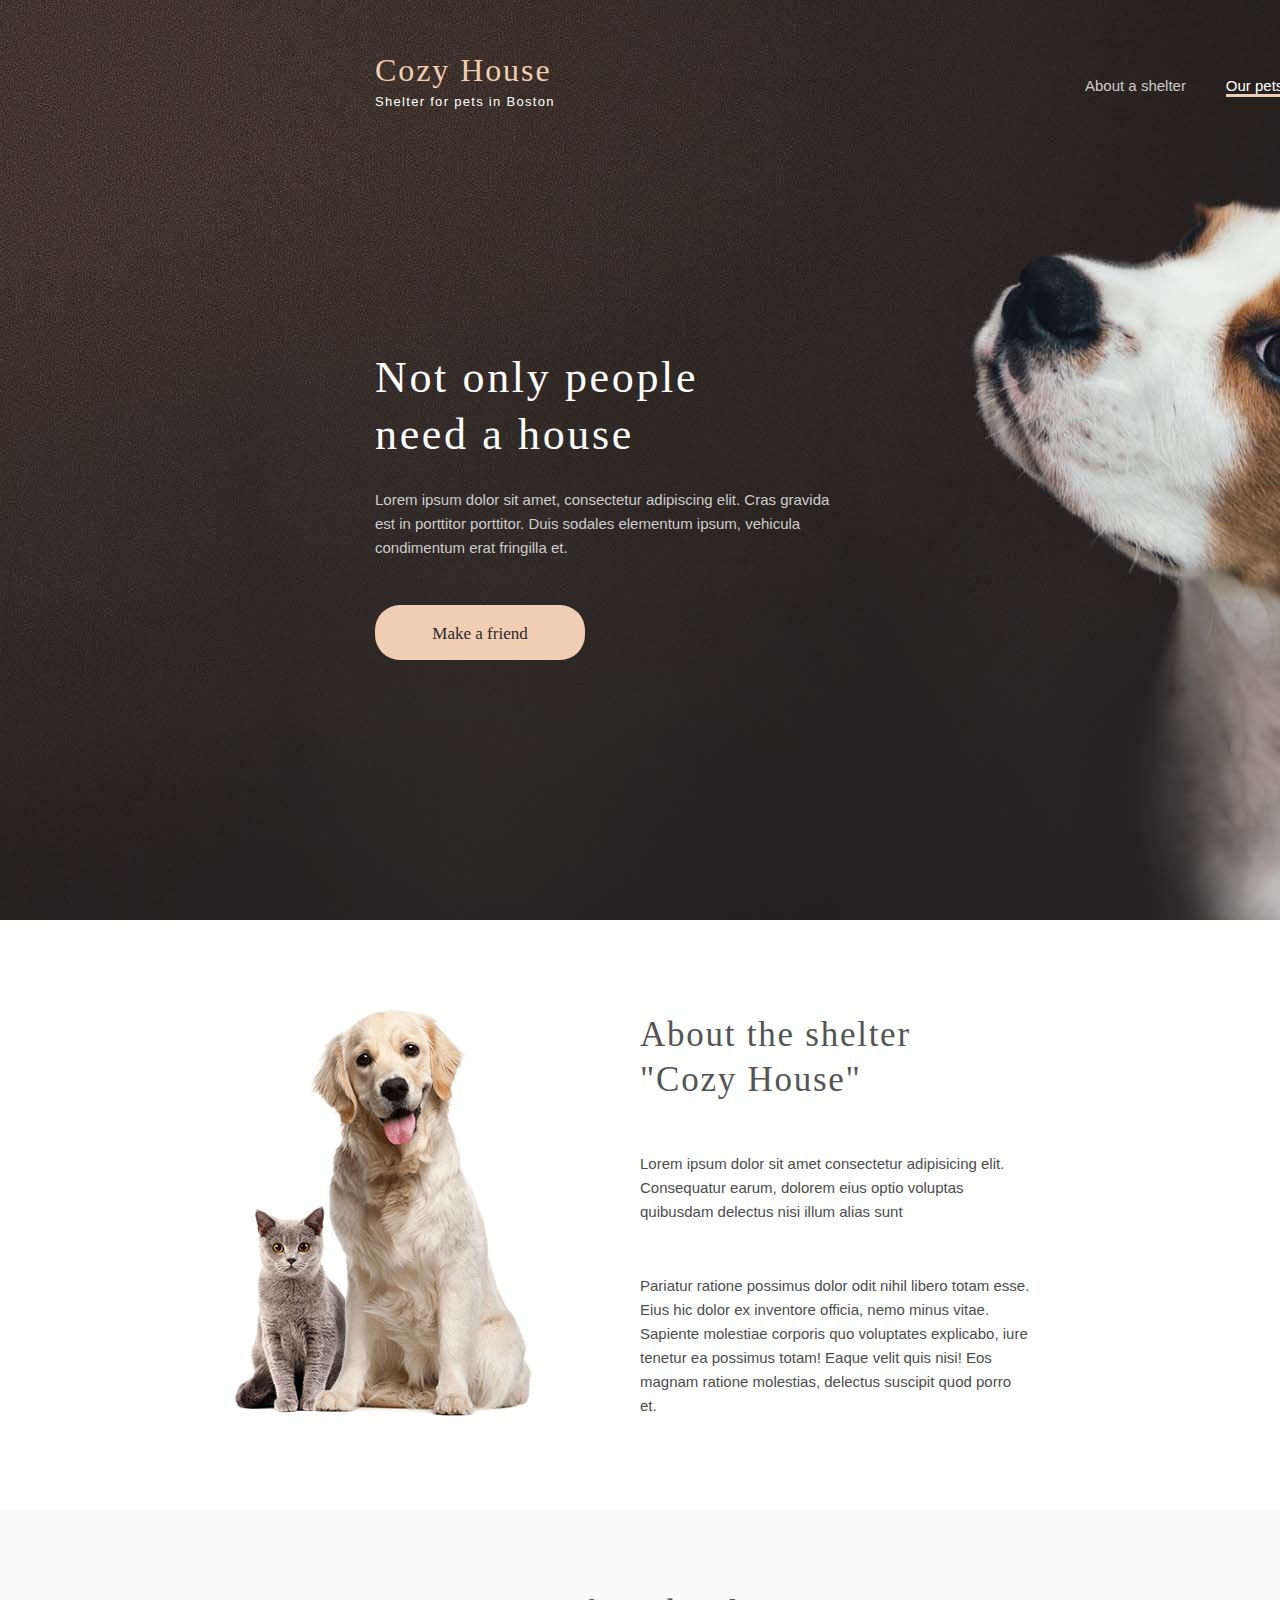
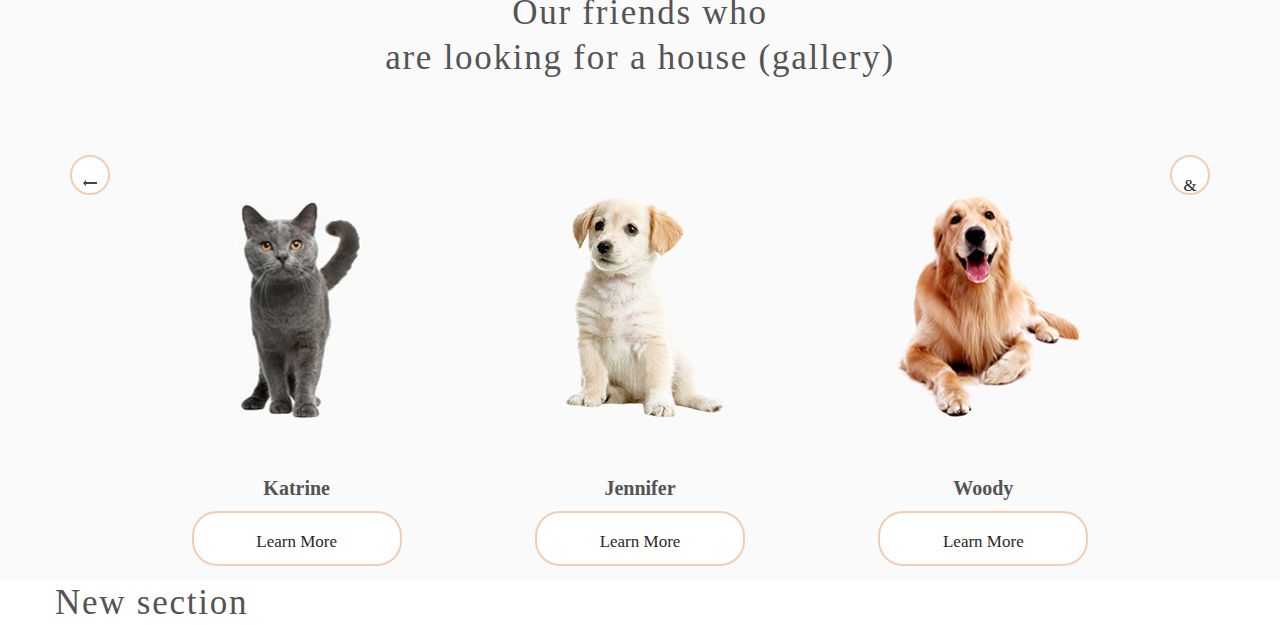
<file: index.html>
<!DOCTYPE html>
<html lang="en">

<head>
    <meta charset="UTF-8">
    <meta http-equiv="X-UA-Compatible" content="IE=edge">
    <meta name="viewport" content="width=device-width, initial-scale=1.0">
    <link rel="preconnect" href="https://fonts.googleapis.com">
    <link rel="preconnect" href="https://fonts.gstatic.com" crossorigin>
    <link href="https://fonts.googleapis.com/css2?family=Oswald:wght@400;500&family=Roboto:wght@300;500&display=swap"
        rel="stylesheet">
    <link rel="stylesheet" href="css/style.css">
    <title>Cozy House</title>
</head>

<body>
    <header class="header">
        <div class="container">
            <div class="header__block">
                <div class="header__title">
                    <div class="logo-large">Cozy House</div>
                    <div class="logo-desc">Shelter for pets in Boston</div>
                </div>
                <nav class="header__nav">
                    <span class="menu__line"><a href="#">About a shelter</a></span>
                    <span class="menu__line"><a href="#" class="active">Our pets</a></span>
                    <span class="menu__line"><a href="#">To help the shelter</a></span>
                    <span class="menu__line"><a href="#">Contacts</a></span>
                </nav>
            </div>
            <h1>Not only people<br>
                need a house</h1>
            <div class="header__desc">Lorem ipsum dolor sit amet, consectetur adipiscing elit. Cras gravida 
                est in porttitor  porttitor. Duis sodales elementum ipsum, vehicula 
                condimentum erat fringilla et.</div>
            <button class="make-friend">Make a friend</button>
        </div>
    </header>

    <section>
        <div class="container">
            <div class="about__block">
                <div class="about__left"><img src="img/about-pets.png" alt="About the shekter"></div>
                <div class="about__right">
                    <h2>About the shelter<br>"Cozy House"</h2>
                    <p>Lorem ipsum dolor sit amet consectetur adipisicing elit. Consequatur earum, dolorem eius optio
                        voluptas quibusdam delectus nisi illum alias sunt</p>
                    <p>Pariatur ratione possimus dolor odit nihil libero totam esse. Eius hic dolor ex inventore
                        officia,
                        nemo minus vitae. Sapiente molestiae corporis quo voluptates explicabo, iure tenetur ea possimus
                        totam! Eaque velit quis nisi! Eos magnam ratione molestias, delectus suscipit quod porro et.
                    </p>
                </div>
            </div>
        </div>
    </section>
    <section>
        <div class="container">
            <div class="looking-for">
                <h2 class="looking-for__header">Our friends who<br>are looking for a house (gallery)</h2>
            </div>
            <div class="gallery">
                <div class="gallery-arrow">
                    <button class="btn-nextprev"><img src="img/long-left-arrow.svg" alt="next"></button>
                </div>
                <div class="gallery_item">
                    <img src="img/gal1.jpg" alt="" height="226" >
                    <h5 class="gallery-h5">Katrine</h5>
                    <button class="gallery-btn">Learn More</button>
                </div>                
                <div class="gallery_item">
                    <img src="img/gal2.png" alt="" height="226" >
                    <h5 class="gallery-h5">Jennifer</h5>
                    <button class="gallery-btn">Learn More</button>
                </div>  
                <div class="gallery_item">
                    <img src="img/gal3.png" alt="" height="226" >
                    <h5 class="gallery-h5">Woody</h5>
                    <button class="gallery-btn">Learn More</button>
                </div>  
                <div class="gallery-arrow">
                    <button class="btn-nextprev">&</button>
                </div>
            </div>
        </div>
    </section>

    <section>
        <div class="container">
            <h2>New section</h2>
        </div>
    </section>    

</body>

</html>
</file>
<file: css/style.css>
html{
    box-sizing: border-box;
}
*{
    margin: 0;
    padding: 0;
}
*, *::before, *::after{
    box-sizing: inherit;
}

/* font-family: 'Oswald', sans-serif;
font-family: 'Roboto', sans-serif; */
:root{
    --accent-color: #f1cdb3;
    --background-dark: #fafafa;
    --background-light: #fff;
}

body{
    margin: 0;
    background-color: #fafafa;
    font-family: Arial, Helvetica, sans-serif;
    font-weight: 400;
}
.container{
    max-width: 1170px;
    margin: 0 auto;
}
.header{
    min-height: 920px;
    min-width: 1920px;
    background-image: url("../img/header_bg.jpg");
    background-repeat: no-repeat;
    background-size: cover;
}


.header__block{
    padding-top: 52px;
    display:flex;
    justify-content: space-between;
}

.header__nav{
    width:460px;
    padding-top: 10px;
    display:flex;
    flex-direction: row;
    justify-content: space-between;
    align-items:center;
}
.menu__line > a:link, .menu__line > a:active, .menu__line > a:visited{
    text-decoration: none;
    color: #cdcdcd;
    font-family: Arial, Helvetica, sans-serif;
    font-size: 15px;
    line-height: 30px; 
    margin-bottom: 8px;
}
.menu__line > a:hover, .menu__line > a.active{
    color:#fff;
    border-bottom: 3px solid #f1cdb3;
}
.menu__line:last-child{
    margin-right: 0;
}

.logo-large {
    color:#f1cdb3;
    font-family: Georgia, serif;
    font-size: 32px;
    font-weight: 500;
    letter-spacing: 0.060em;
}
.logo-desc {
    padding-top: 5px;
    font-family: Arial, Helvetica, sans-serif;
    font-size: 13px;
    color:#fff;
    letter-spacing: 0.1em;
}
h1 {
    padding-top: 240px;
    font-family: Georgia, serif;
    font-size: 44px;
    color: #fff;
    font-weight: 500;
    line-height: 57px; 
    letter-spacing: 0.060em;
}

h2{
    font-family: Georgia, 'Times New Roman', Times, serif;
    font-size: 35px;
    line-height: 45px;
    color:#545454;
    font-weight: 500;
    letter-spacing: 0.05em;
}

.header__desc {
    font-family:Arial, Helvetica, sans-serif;
    font-size: 15px;
    font-weight: 500;
    line-height: 24px;
    color: #cdcdcd;
    padding-top: 25px;
    max-width:475px;
}
button{
    font-family: Georgia, serif;
    font-size: 17px;
    font-weight: 500;
    line-height: 57px;
    color:#292929;
    width: 210px;
    height: 55px;
    border-radius: 25px;
    background-color: var(--accent-color);
    border: 0;
}
.make-friend{
    margin-top: 45px;
}
section{
    max-width:100%;
}
section:nth-child(even){
    background-color: var(--background-light);
}
section:nth-child(odd){
    background-color: var(--background-dark);
}

.about__block{
    display:grid;
    margin-right: 70px;
    margin-left: 70px;
    min-height: 590px;
    grid-template-columns: 1fr 1fr;
    grid-template-rows: 1fr;
    align-items: center;
}


.about__right>p{
    padding-right: 125px;
    padding-top: 50px;
    font-family: Arial, Helvetica, sans-serif;
    font-size: 15px;
    line-height: 24px;
    color: #4c4c4c;
}
.about__left{
    margin: 0 auto;
}
.looking-for__header{
    padding-top: 80px;
    padding-bottom: 75px;
    text-align: center;
}

.gallery {
    display: grid;
    grid-template-columns: 70px repeat(3, 1fr) 70px;

}
.gallery_item {
    width: 270px;
    height: 425px;
    display: block;
    text-align: center;
    margin: 0 auto;
    padding-top: 40px;
}
.gallery-h5{
    padding-top: 40px;
    font-family: Georgia, 'Times New Roman', Times, serif;
    font-size: 20px;
    line-height: 45px;
    color: #545454;
}
.gallery_item > img{
    height: 227px;
    /* background-color: #fff; */
}
.gallery-btn {
    border: 2px solid var(--accent-color);
    background-color: #fff;
}

.gallery-btn:hover{
    background-color: var(--accent-color);
}

.gallery-arrow{
    text-align: center;
}
.btn-nextprev{
    width: 40px;
    height: 40px;
    border-radius: 20px;

    border: 2px solid var(--accent-color);
    background-color: #fff;
}

.btn-nextprev:hover, .btn-nextprev:active{
    background-color: var(--accent-color);
}
</file>
